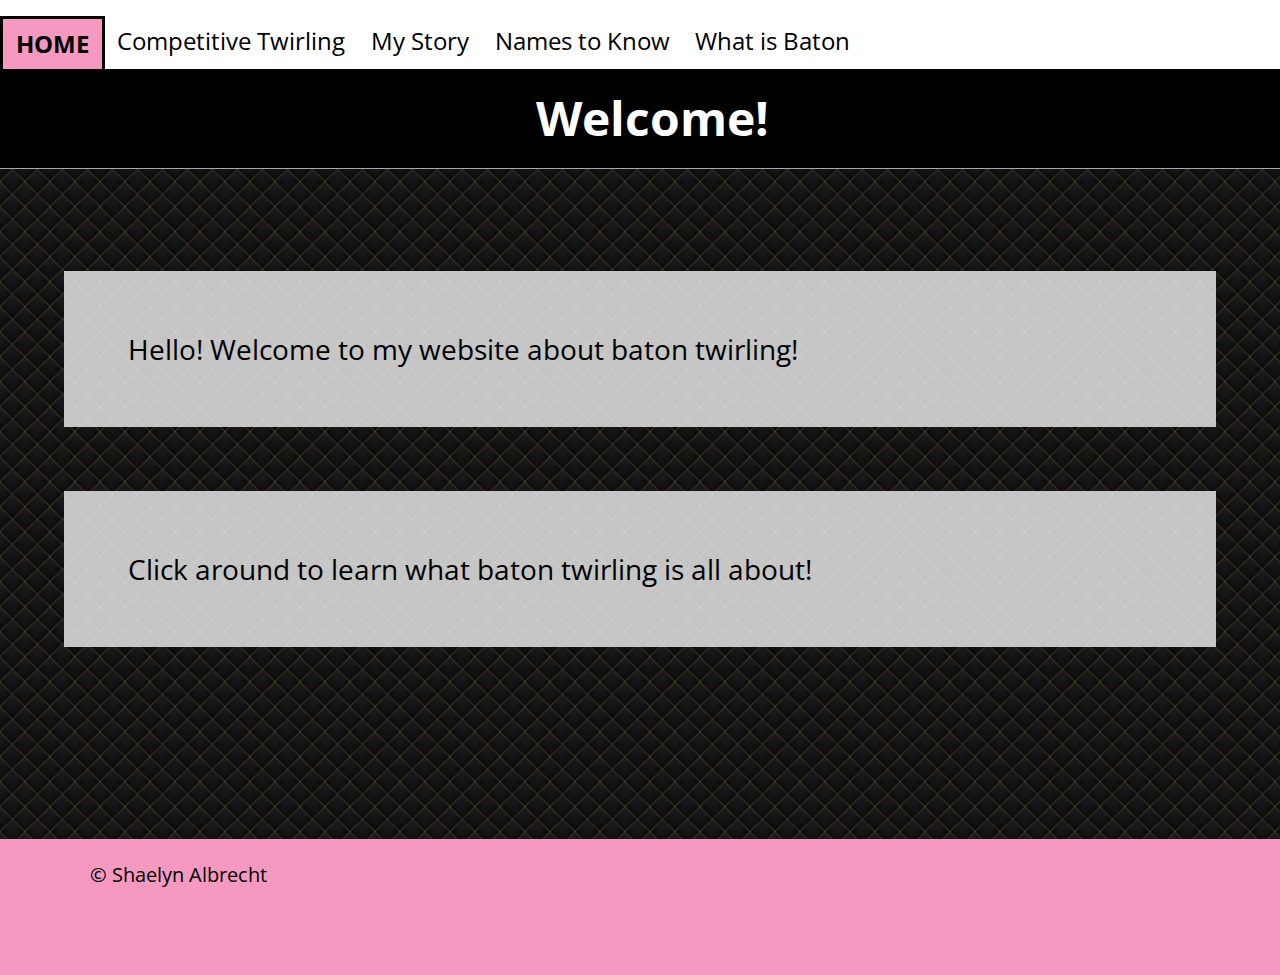
<file: index.html>
<!DOCTYPE html>
<html lang="en">
  <head>
    <meta charset="utf-8">
    <meta name="viewport" content="width=device-width, initial-scale=1.0">
    <title>Home Page</title>
    <link rel="stylesheet" href="css/html5reset.css">
    <link rel="stylesheet" href="css/style.css">
    <link href='https://fonts.googleapis.com/css?family=Open%20Sans' rel='stylesheet'>
    <link href='https://fonts.googleapis.com/css?family=Open%20Sans%20Condensed:300' rel='stylesheet'>
    <link rel="stylesheet" href="https://use.fontawesome.com/releases/v5.7.1/css/all.css" integrity="sha384-fnmOCqbTlWIlj8LyTjo7mOUStjsKC4pOpQbqyi7RrhN7udi9RwhKkMHpvLbHG9Sr" crossorigin="anonymous">
  </head>
  <body>
    <a href="#main" class="skip"> Skip to Content</a>
    <header>
      <nav>
          <a href="index.html" class="current">Home</a>
          <a href="competitive_twirling.html">Competitive Twirling</a>
          <a href="my_story.html">My Story</a>
          <a href="names_to_know.html">Names to Know</a>
          <a href="what_is_baton.html">What is Baton</a>
      </nav>
      <h1>Welcome!</h1>
    </header>
    <main id="main">
      <div class="homepage">
        <p> Hello! Welcome to my website about baton twirling!</p>
        <p> Click around to learn what baton twirling is all about! </p>
      </div>
    </main>
    <footer>
      <p>&copy; Shaelyn Albrecht <span class="fas fa-star"></span></p>
    </footer>
    <script type="text/javascript" src = "js/stickynav.js"></script>

  </body>
</html>
</file>
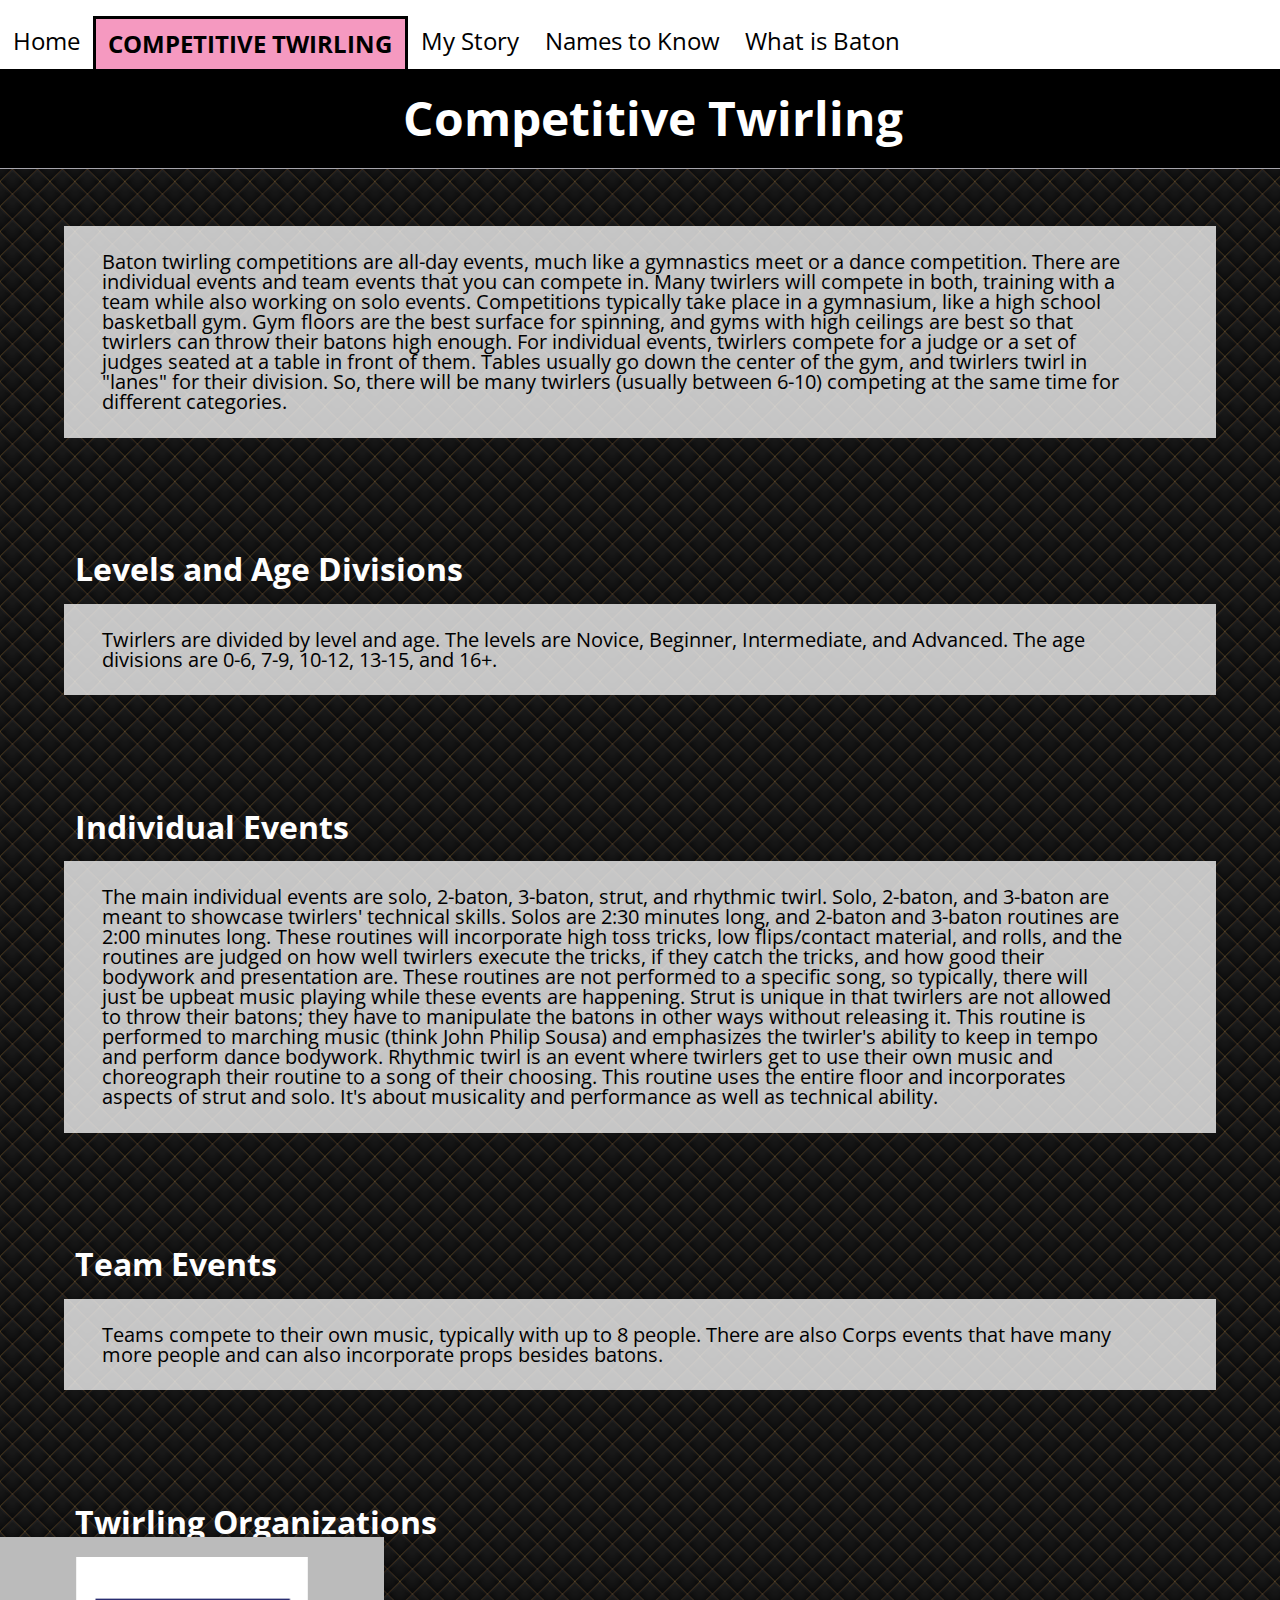
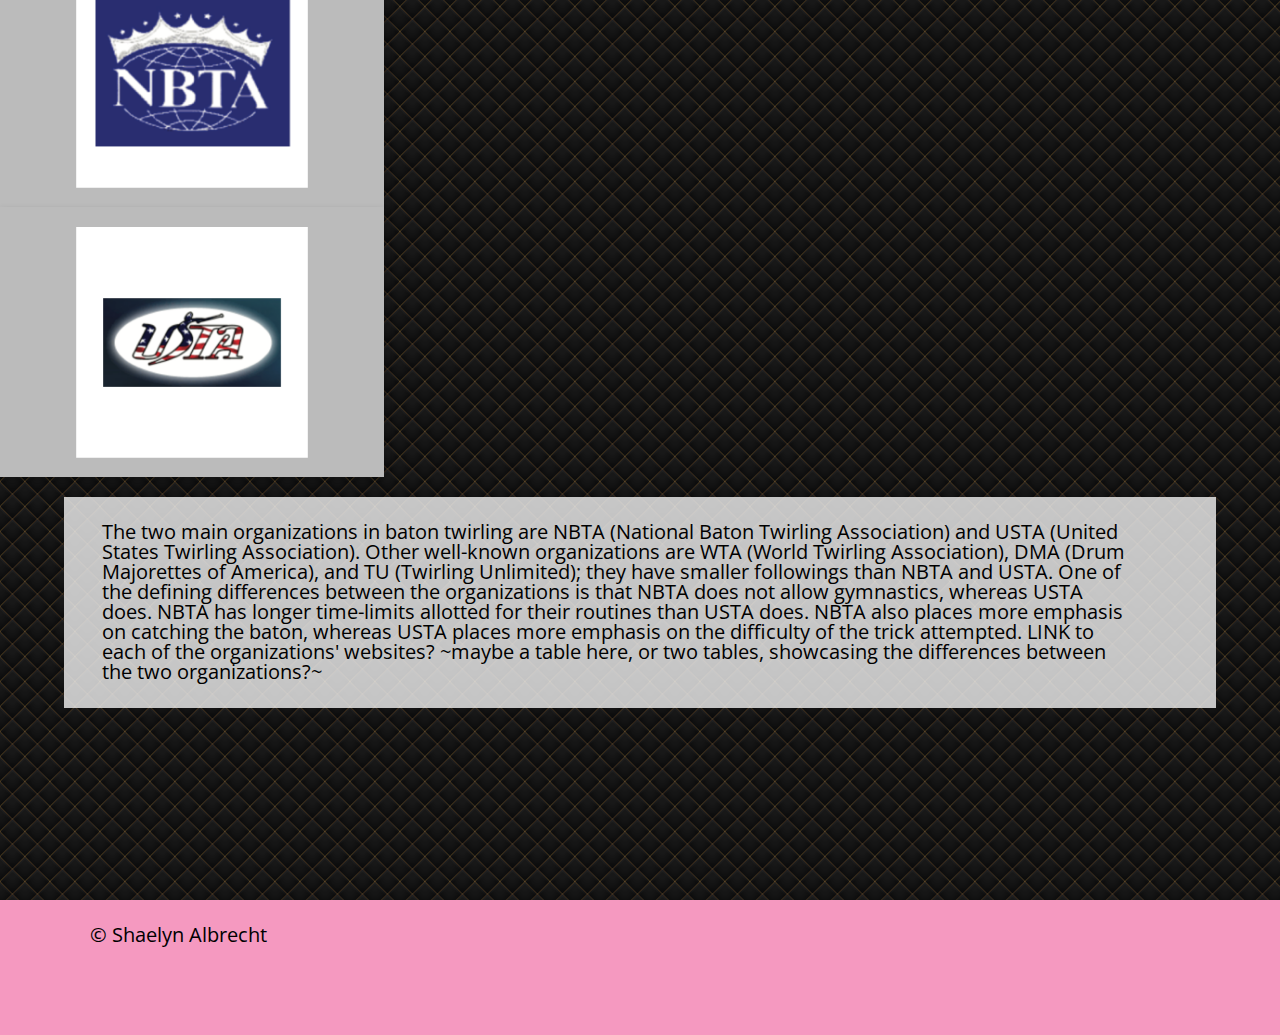
<file: competitive_twirling.html>
<!DOCTYPE html>
<html lang="en">
  <head>
    <meta charset="utf-8">
    <meta name="viewport" content="width=device-width, initial-scale=1.0">
    <title>Competitive Twirling</title>
    <link rel="stylesheet" href="css/html5reset.css">
    <link rel="stylesheet" href="css/style.css">
    <link href='https://fonts.googleapis.com/css?family=Open%20Sans' rel='stylesheet'>
    <link href='https://fonts.googleapis.com/css?family=Open%20Sans%20Condensed:300' rel='stylesheet'>
    <link rel="stylesheet" href="https://use.fontawesome.com/releases/v5.7.1/css/all.css" integrity="sha384-fnmOCqbTlWIlj8LyTjo7mOUStjsKC4pOpQbqyi7RrhN7udi9RwhKkMHpvLbHG9Sr" crossorigin="anonymous">



  </head>
  <body>
    <a href="#main" class="skip"> Skip to Content</a>
    <header>
      <nav class="navbar">
          <a href="index.html">Home</a>
          <a href="competitive_twirling.html" class="current">Competitive Twirling</a>
          <a href="my_story.html">My Story</a>
          <a href="names_to_know.html">Names to Know</a>
          <a href="what_is_baton.html">What is Baton</a>
      </nav>
      <h1>Competitive Twirling</h1>
    </header>
    <main id="main">

      <div class="com_twirl_div">

        <p> Baton twirling competitions are all-day events, much like a gymnastics meet or a dance competition. There are individual events and team events that you can compete in. Many twirlers will compete in both, training with a team while also working on solo events. Competitions typically take place in a gymnasium, like a high school basketball gym. Gym floors are the best surface for spinning, and gyms with high ceilings are best so that twirlers can throw their batons high enough. For individual events, twirlers compete for a judge or a set of judges seated at a table in front of them. Tables usually go down the center of the gym, and twirlers twirl in "lanes" for their division. So, there will be many twirlers (usually between 6-10) competing at the same time for different categories.</p>
        <h2><span>Levels and Age Divisions</span></h2>
        <p>Twirlers are divided by level and age. The levels are Novice, Beginner, Intermediate, and Advanced. The age divisions are 0-6, 7-9, 10-12, 13-15, and 16+.</p>

        <h2><span>Individual Events</span></h2>
        <p>The main individual events are solo, 2-baton, 3-baton, strut, and rhythmic twirl.

        Solo, 2-baton, and 3-baton are meant to showcase twirlers' technical skills. Solos are 2:30 minutes long, and 2-baton and 3-baton routines are 2:00 minutes long. These routines will incorporate high toss tricks, low flips/contact material, and rolls, and the routines are judged on how well twirlers execute the tricks, if they catch the tricks, and how good their bodywork and presentation are. These routines are not performed to a specific song, so typically, there will just be upbeat music playing while these events are happening.

        Strut is unique in that twirlers are not allowed to throw their batons; they have to manipulate the batons in other ways without releasing it. This routine is performed to marching music (think John Philip Sousa) and emphasizes the twirler's ability to keep in tempo and perform dance bodywork.

        Rhythmic twirl is an event where twirlers get to use their own music and choreograph their routine to a song of their choosing. This routine uses the entire floor and incorporates aspects of strut and solo. It's about musicality and performance as well as technical ability.</p>

        <h2><span>Team Events</span></h2>
        <p>Teams compete to their own music, typically with up to 8 people. There are also Corps events that have many more people and can also incorporate props besides batons.</p>

        <h2><span>Twirling Organizations</span></h2>

        <div class="flip-card">
          <div class="flip-card-inner">
            <div class="flip-card-front">
              <img src="images/_nbta.png" alt="National Baton Twirling Association Logo">
            </div>
            <div class="flip-card-back">
              <p>National Baton Twirling Association</p>
            </div>
          </div>
        </div>

        <div class="flip-card">
          <div class="flip-card-inner">
            <div class="flip-card-front">
              <img src="images/_usta.png" alt="United States Twirling Association Logo">
            </div>
            <div class="flip-card-back">
              <p>United States Twirling Association</p>
            </div>
          </div>
        </div>

        <p>The two main organizations in baton twirling are NBTA (National Baton Twirling Association) and USTA (United States Twirling Association). Other well-known organizations are WTA (World Twirling Association), DMA (Drum Majorettes of America), and TU (Twirling Unlimited); they have smaller followings than NBTA and USTA.

        One of the defining differences between the organizations is that NBTA does not allow gymnastics, whereas USTA does. NBTA has longer time-limits allotted for their routines than USTA does. NBTA also places more emphasis on catching the baton, whereas USTA places more emphasis on the difficulty of the trick attempted.

        LINK to each of the organizations' websites?
        ~maybe a table here, or two tables, showcasing the differences between the two organizations?~</p>
      </div>
  </main>
    <footer>
      <p>&copy; Shaelyn Albrecht <span class="fas fa-star"></span></p>
    </footer>
    <script type="text/javascript" src = "js/stickynav.js"></script>

  </body>
</html>
</file>
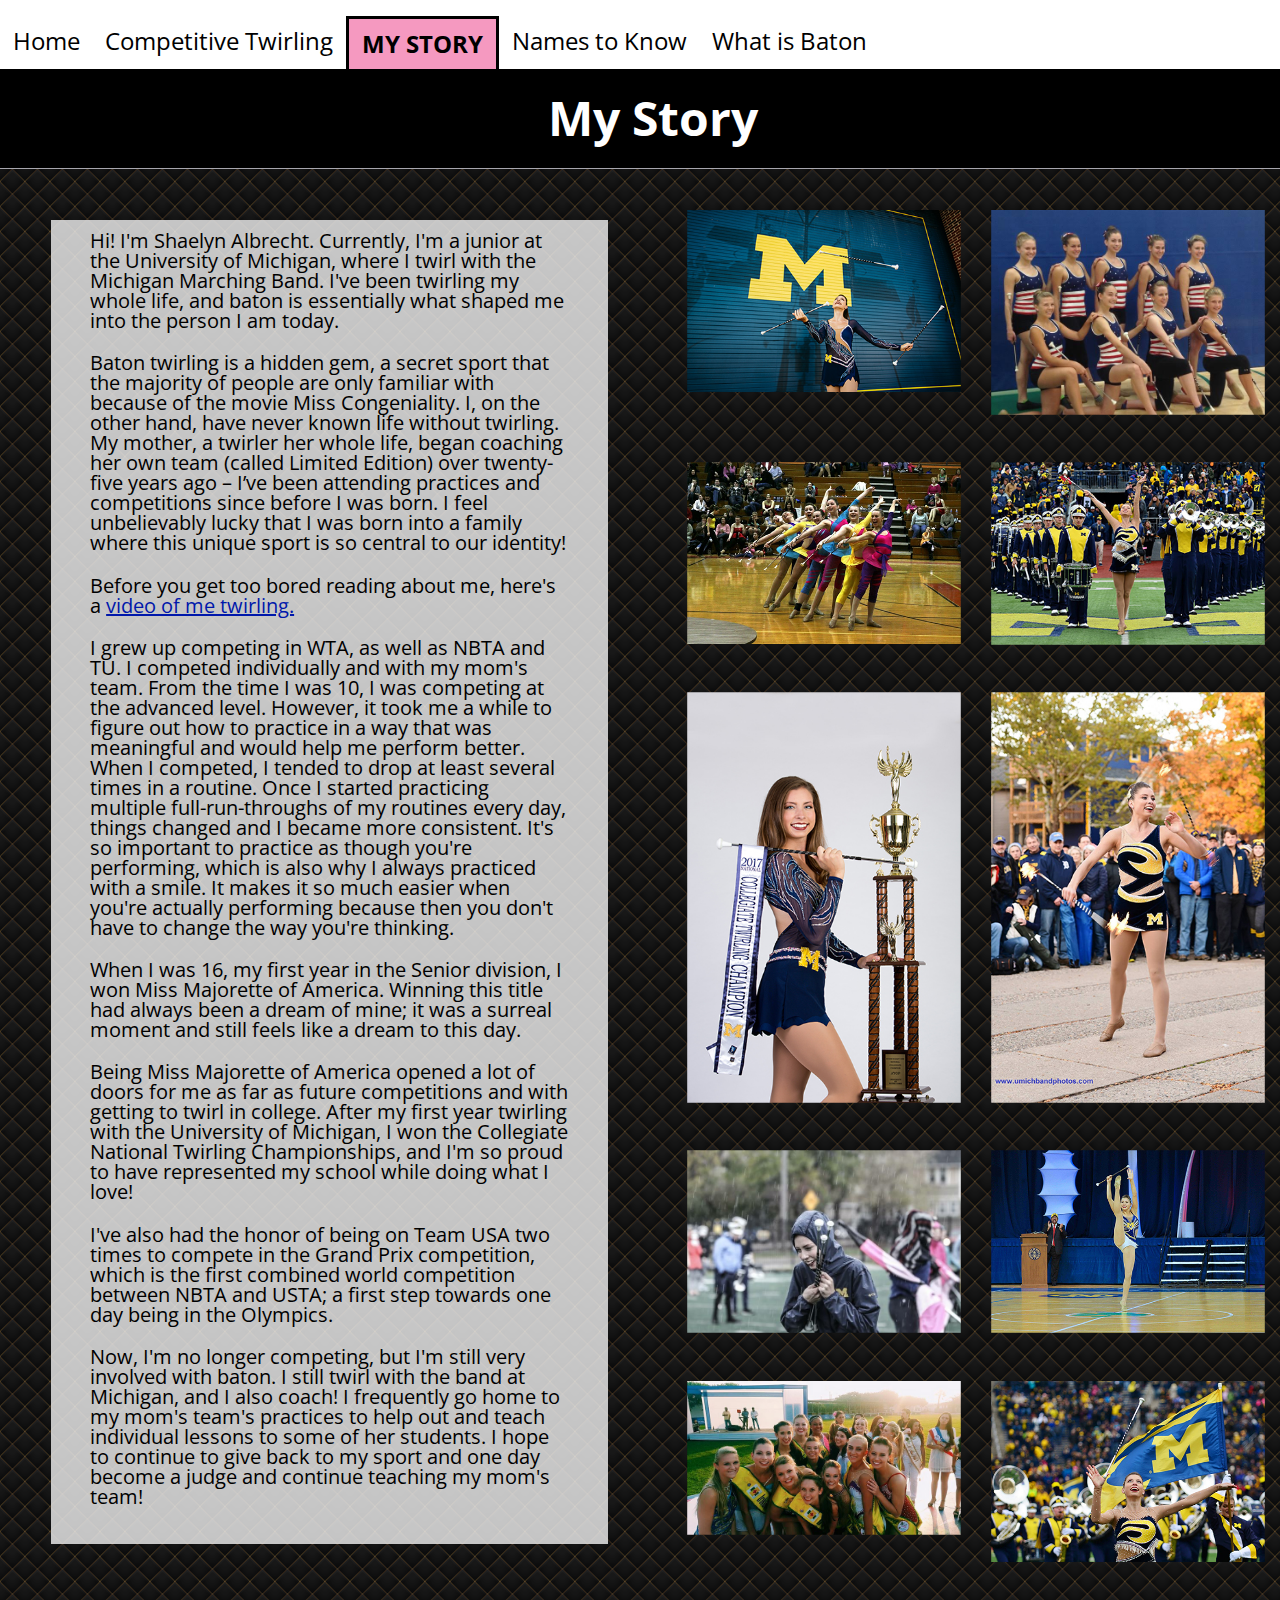
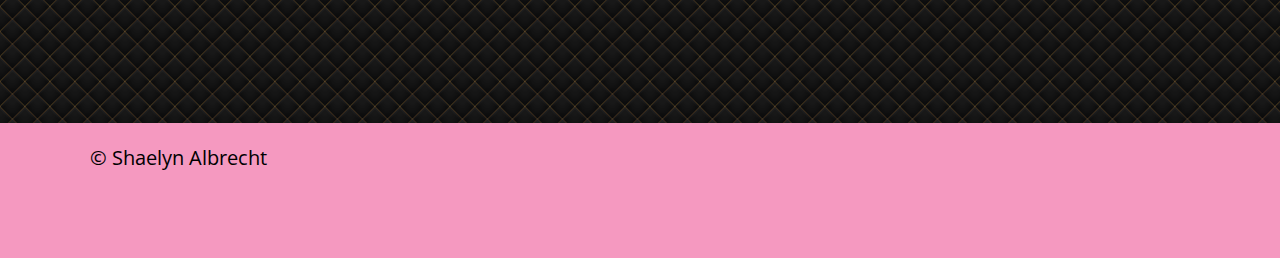
<file: my_story.html>
<!DOCTYPE html>
<html lang="en">
  <head>
    <meta charset="utf-8">
    <meta name="viewport" content="width=device-width, initial-scale=1.0">
    <title>My Story</title>
    <link rel="stylesheet" href="css/html5reset.css">
    <link rel="stylesheet" href="css/style.css">
    <link href='https://fonts.googleapis.com/css?family=Open%20Sans' rel='stylesheet'>
    <link href='https://fonts.googleapis.com/css?family=Open%20Sans%20Condensed:300' rel='stylesheet'>
    <link rel="stylesheet" href="https://use.fontawesome.com/releases/v5.7.1/css/all.css" integrity="sha384-fnmOCqbTlWIlj8LyTjo7mOUStjsKC4pOpQbqyi7RrhN7udi9RwhKkMHpvLbHG9Sr" crossorigin="anonymous">
  </head>
  <body>
    <a href="#main" class="skip"> Skip to Content</a>
    <header>
      <nav>
          <a href="index.html">Home</a>
          <a href="competitive_twirling.html">Competitive Twirling</a>
          <a href="my_story.html" class="current">My Story</a>
          <a href="names_to_know.html">Names to Know</a>
          <a href="what_is_baton.html">What is Baton</a>
      </nav>
      <h1>My Story</h1>
    </header>
    <main id="main">
      <div class="overall_my_story_container">
        <div class="my_story_p">
          <p>Hi! I'm Shaelyn Albrecht. Currently, I'm a junior at the University of Michigan, where I twirl with the Michigan Marching Band. I've been twirling my whole life, and baton is essentially what shaped me into the person I am today.</p>

          <p>Baton twirling is a hidden gem, a secret sport that the majority of people are only familiar with because of the movie Miss Congeniality. I, on the other hand, have never known life without twirling. My mother, a twirler her whole life, began coaching her own team (called Limited Edition) over twenty-five years ago – I’ve been attending practices and competitions since before I was born. I feel unbelievably lucky that I was born into a family where this unique sport is so central to our identity!</p>

          <p>Before you get too bored reading about me, here's a
          <a href="https://www.youtube.com/watch?v=hyrhb5kxW1k"> video of me twirling. </a> </p>

          <p>I grew up competing in WTA, as well as NBTA and TU. I competed individually and with my mom's team. From the time I was 10, I was competing at the advanced level. However, it took me a while to figure out how to practice in a way that was meaningful and would help me perform better. When I competed, I tended to drop at least several times in a routine. Once I started practicing multiple full-run-throughs of my routines every day, things changed and I became more consistent. It's so important to practice as though you're performing, which is also why I always practiced with a smile. It makes it so much easier when you're actually performing because then you don't have to change the way you're thinking.</p>

          <p>When I was 16, my first year in the Senior division, I won Miss Majorette of America. Winning this title had always been a dream of mine; it was a surreal moment and still feels like a dream to this day.</p>

          <p>Being Miss Majorette of America opened a lot of doors for me as far as future competitions and with getting to twirl in college. After my first year twirling with the University of Michigan, I won the Collegiate National Twirling Championships, and I'm so proud to have represented my school while doing what I love!</p>

          <p>I've also had the honor of being on Team USA two times to compete in the Grand Prix competition, which is the first combined world competition between NBTA and USTA; a first step towards one day being in the Olympics.</p>

          <p>Now, I'm no longer competing, but I'm still very involved with baton. I still twirl with the band at Michigan, and I also coach! I frequently go home to my mom's team's practices to help out and teach individual lessons to some of her students. I hope to continue to give back to my sport and one day become a judge and continue teaching my mom's team!</p>
        </div>
        <div class="my_story_container">
          <img src="images/IMG_6385.JPG" alt="picture of me twirling"/>
          <img src="images/IMG_8862.PNG" alt=""/>
          <img src="images/IMG_8827.JPG" alt=""/>
          <img src="images/IMG_1864.JPG" alt=""/>
          <img src="images/IMG_8009.JPG" alt="" class="tallpic"/>
          <img src="images/IMG_1862.JPG" alt="" class="tallpic"/>
          <img src="images/IMG_6983.JPG" alt=""/>
          <img src="images/IMG_6101.JPG" alt=""/>
          <img src="images/IMG_1867.JPG" alt="" id="perupic"/>
          <img src="images/IMG_1863.JPG" alt="" id="lastpic"/>
        </div>
      </div>

  </main>
    <footer>
      <p>&copy; Shaelyn Albrecht <span class="fas fa-star"></span></p>
    </footer>
    <script type="text/javascript" src = "js/stickynav.js"></script>

  </body>
</html>
</file>
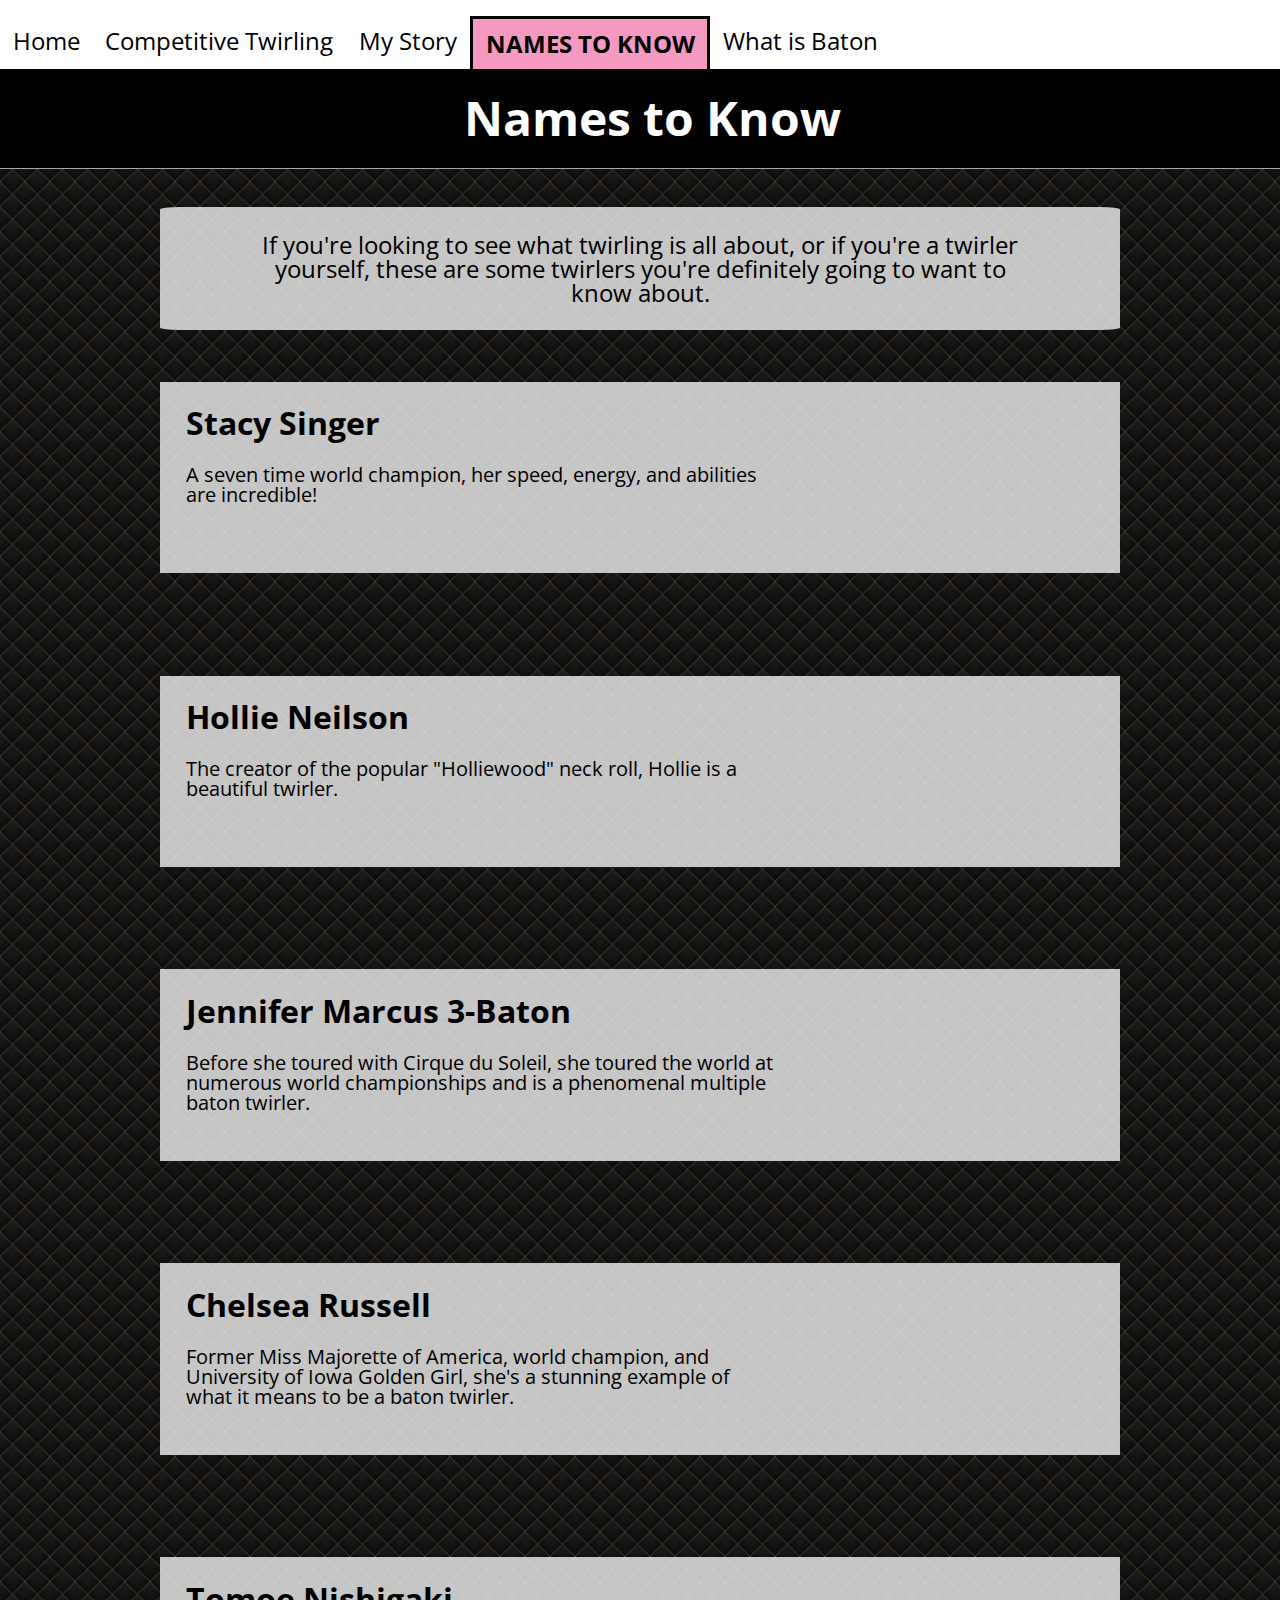
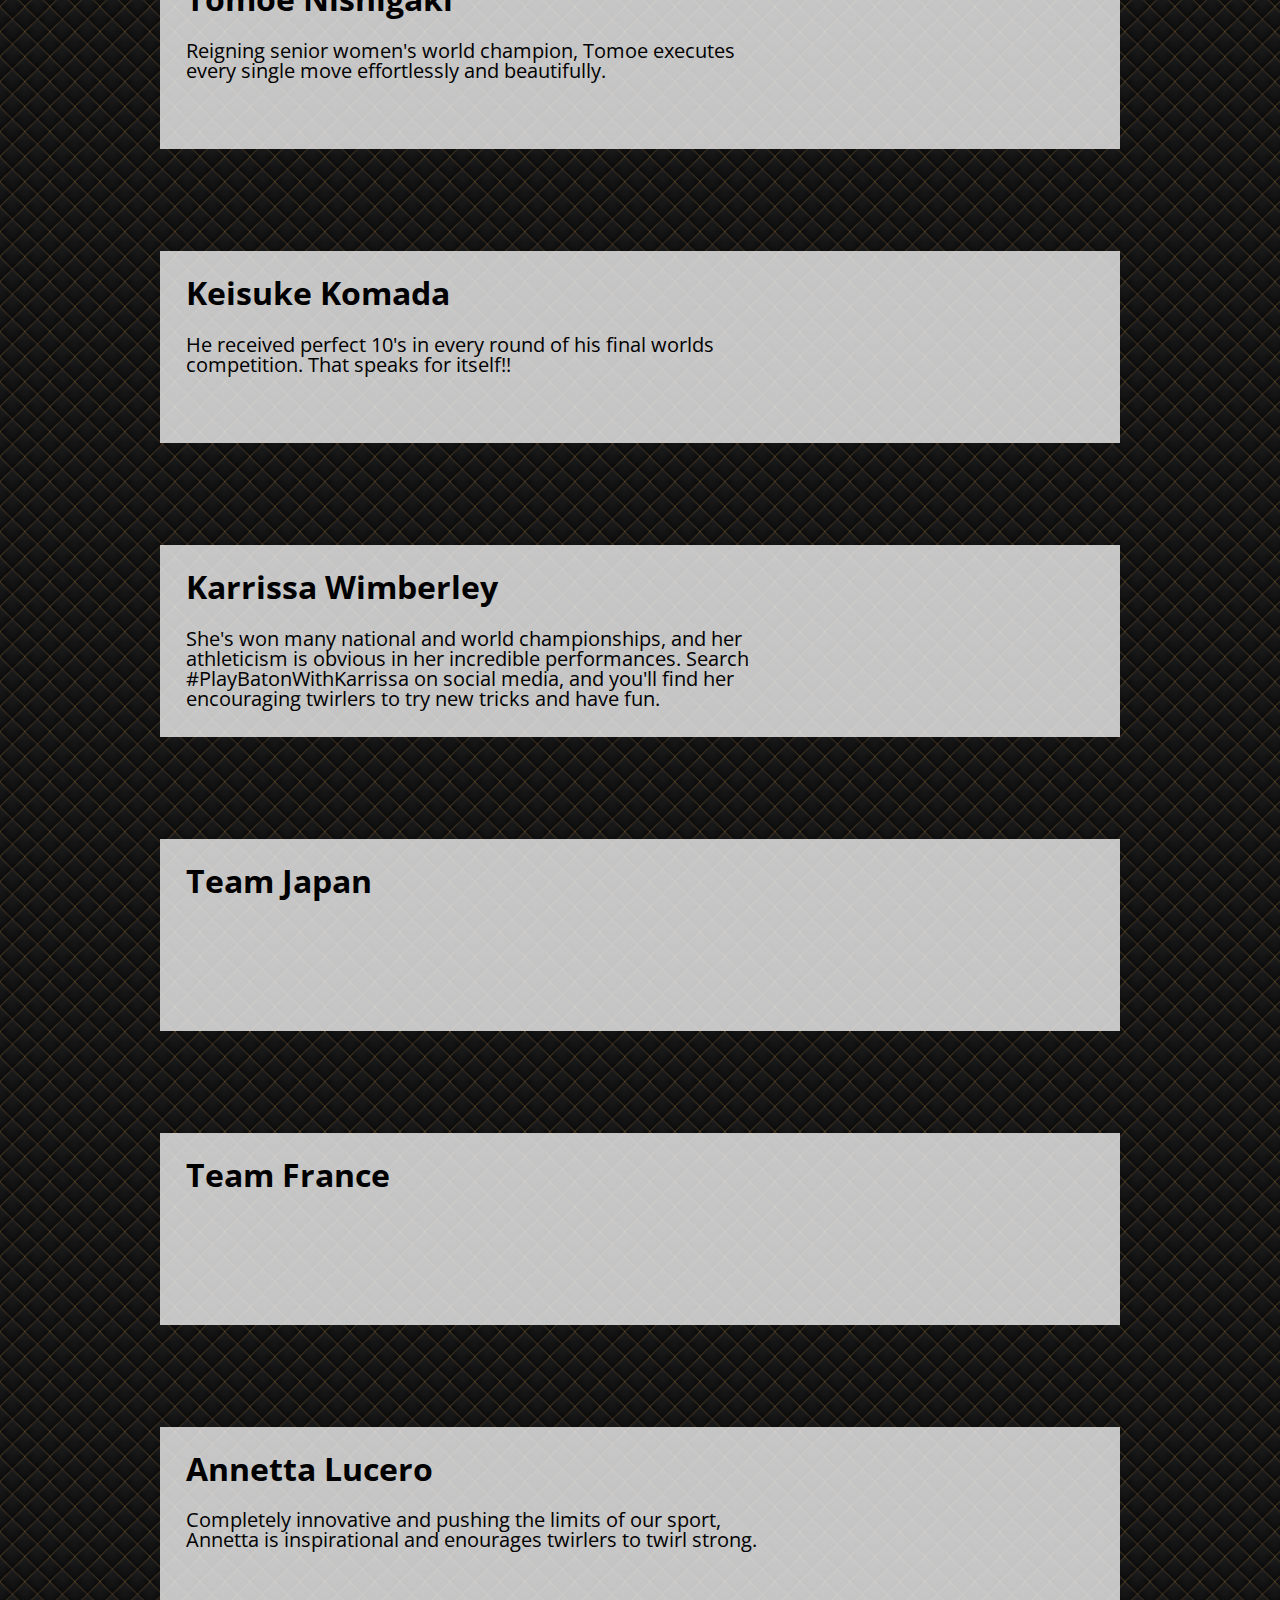
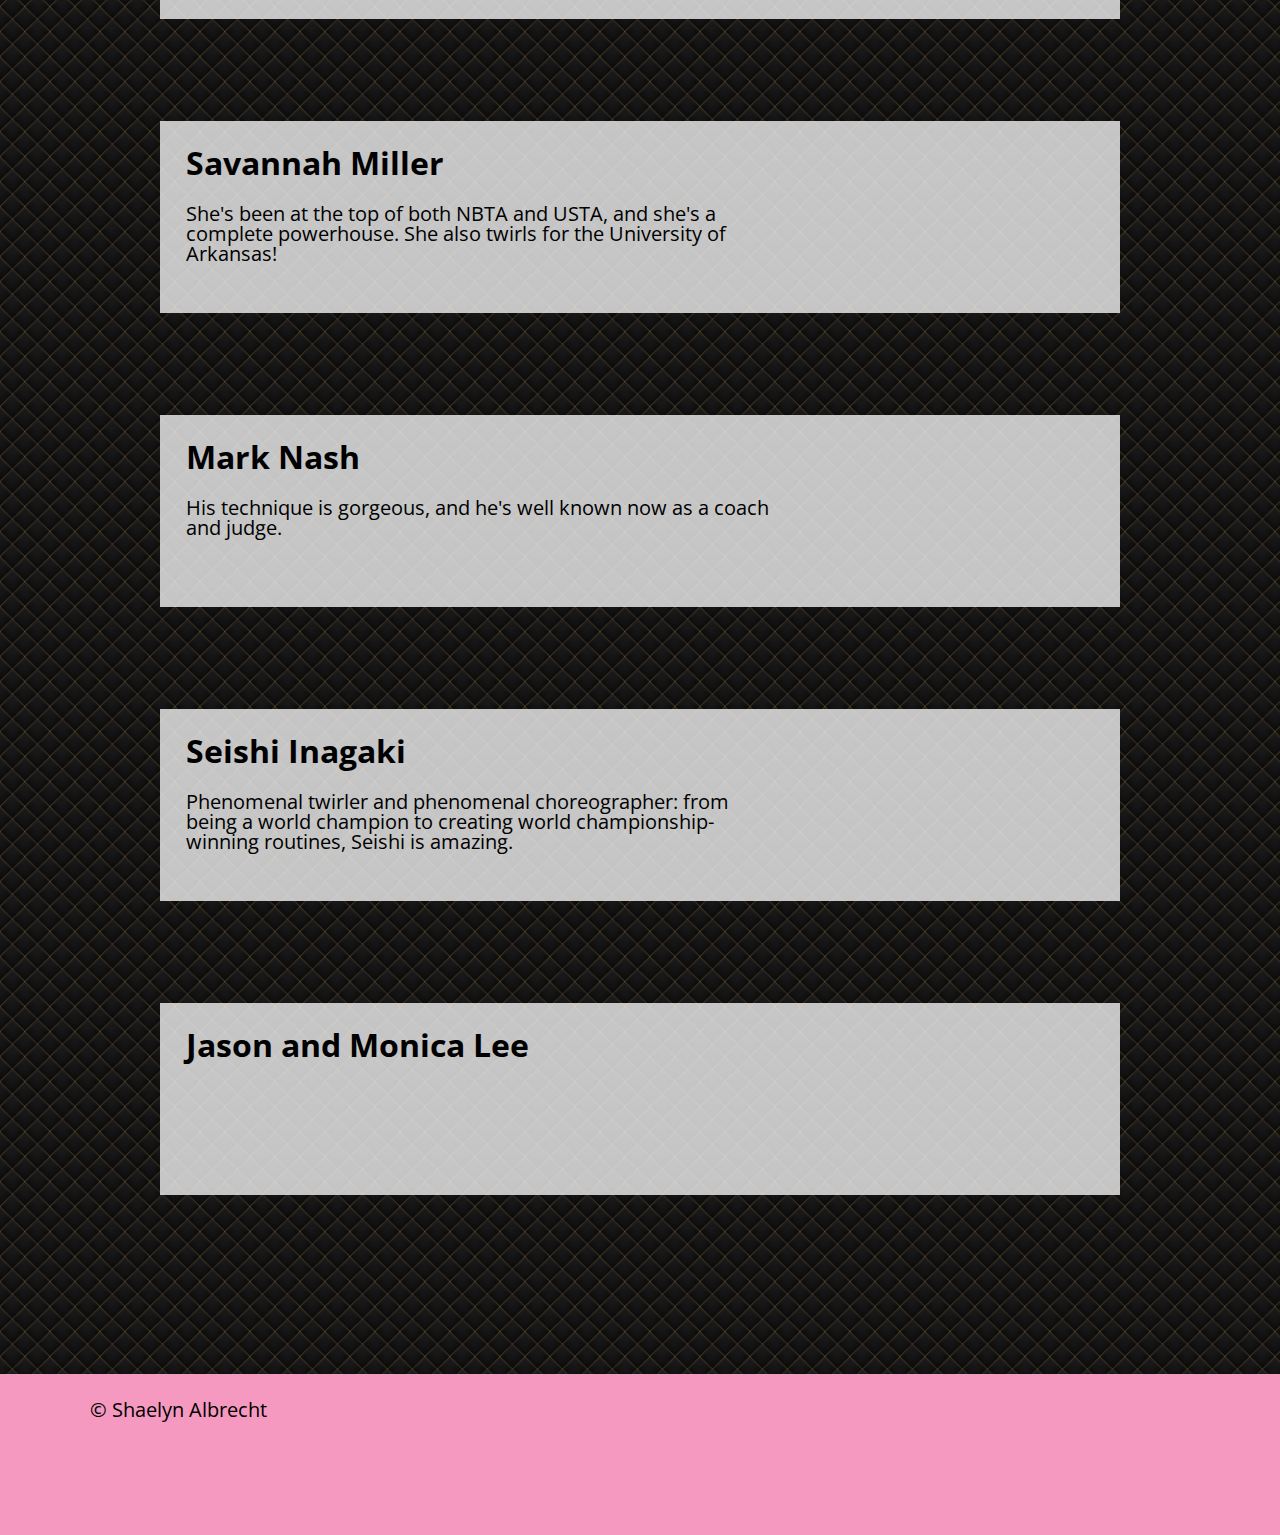
<file: names_to_know.html>
<!DOCTYPE html>
<html lang="en">
  <head>
    <meta charset="utf-8">
    <meta name="viewport" content="width=device-width, initial-scale=1.0">
    <title>Names to Know</title>
    <link rel="stylesheet" href="css/html5reset.css">
    <link rel="stylesheet" href="css/style.css">
    <link href='https://fonts.googleapis.com/css?family=Open%20Sans' rel='stylesheet'>
    <link href='https://fonts.googleapis.com/css?family=Open%20Sans%20Condensed:300' rel='stylesheet'>
    <link rel="stylesheet" href="https://use.fontawesome.com/releases/v5.7.1/css/all.css" integrity="sha384-fnmOCqbTlWIlj8LyTjo7mOUStjsKC4pOpQbqyi7RrhN7udi9RwhKkMHpvLbHG9Sr" crossorigin="anonymous">
  </head>
  <body>
    <a href="#main" class="skip"> Skip to Content</a>
    <header>
      <nav>
          <a href="index.html">Home</a>
          <a href="competitive_twirling.html">Competitive Twirling</a>
          <a href="my_story.html">My Story</a>
          <a href="names_to_know.html" class="current">Names to Know</a>
          <a href="what_is_baton.html">What is Baton</a>
      </nav>
      <h1>Names to Know</h1>
    </header>
    <main id="main">
      <div class="names_container centered">

        <p>If you're looking to see what twirling is all about, or if you're a twirler yourself, these are some twirlers you're definitely going to want to know about.</p>

        <div class="twirler_div">
          <div>
            <h2>Stacy Singer</h2>
            <p>A seven time world champion, her speed, energy, and abilities are incredible!</p>
          </div>
          <iframe src="https://www.youtube.com/embed/Hi0cQ5ELdt4" title="Stacy Singer Twirling Video"  allow="accelerometer; autoplay; encrypted-media; gyroscope; picture-in-picture" allowfullscreen></iframe>
        </div>

        <div class="twirler_div">
          <div>
            <h2>Hollie Neilson</h2>
            <p>The creator of the popular "Holliewood" neck roll, Hollie is a beautiful twirler.</p>
          </div>
          <iframe src="https://www.youtube.com/embed/uBHvI2qox6E" title="Hollie Neilson Twirling Video"  allow="accelerometer; autoplay; encrypted-media; gyroscope; picture-in-picture" allowfullscreen></iframe>
        </div>

        <div class="twirler_div">
          <div>
            <h2>Jennifer Marcus 3-Baton</h2>
            <p>Before she toured with Cirque du Soleil, she toured the world at numerous world championships and is a phenomenal multiple baton twirler.</p>
          </div>
          <iframe src="https://www.youtube.com/embed/t3cf0BX-7-g" title="Jennifer Marcus Twirling Video"  allow="accelerometer; autoplay; encrypted-media; gyroscope; picture-in-picture" allowfullscreen></iframe>
        </div>

        <div class="twirler_div">
          <div>
            <h2>Chelsea Russell</h2>
            <p>Former Miss Majorette of America, world champion, and University of Iowa Golden Girl, she's a stunning example of what it means to be a baton twirler.</p>
          </div>
          <iframe src="https://www.youtube.com/embed/4nFUIOr0D_g" title="Chelsea Russell Twirling Video"  allow="accelerometer; autoplay; encrypted-media; gyroscope; picture-in-picture" allowfullscreen></iframe>
        </div>

        <div class="twirler_div">
          <div>
            <h2>Tomoe Nishigaki</h2>
            <p>Reigning senior women's world champion, Tomoe executes every single move effortlessly and beautifully.</p>
          </div>
          <iframe src="https://www.youtube.com/embed/o6EVWkZ0Bdc" title="Tomoe Nishigaki Twirling Video"  allow="accelerometer; autoplay; encrypted-media; gyroscope; picture-in-picture" allowfullscreen></iframe>
        </div>

        <div class="twirler_div">
          <div>
            <h2>Keisuke Komada</h2>
            <p>He received perfect 10's in every round of his final worlds competition. That speaks for itself!!</p>
          </div>
          <iframe src="https://www.youtube.com/embed/eg3pg-34E4A" title="Keisuke Komada Twirling Video"  allow="accelerometer; autoplay; encrypted-media; gyroscope; picture-in-picture" allowfullscreen></iframe>
        </div>

        <div class="twirler_div">
          <div>
            <h2>Karrissa Wimberley</h2>
            <p>She's won many national and world championships, and her athleticism is obvious in her incredible performances. Search #PlayBatonWithKarrissa on social media, and you'll find her encouraging twirlers to try new tricks and have fun.</p>
          </div>
          <iframe src="https://www.youtube.com/embed/oQ_gE5_0xyc" title="Karrissa Wimberley Twirling Video"  allow="accelerometer; autoplay; encrypted-media; gyroscope; picture-in-picture" allowfullscreen></iframe>
        </div>

        <div class="twirler_div">
          <div>
            <h2>Team Japan</h2>
          </div>
          <iframe src="https://www.youtube.com/embed/-U01l9UVyiQ" title="Team Japan Twirling Video"  allow="accelerometer; autoplay; encrypted-media; gyroscope; picture-in-picture" allowfullscreen></iframe>
        </div>

        <div class="twirler_div">
          <div>
            <h2>Team France</h2>
          </div>
          <iframe src="https://www.youtube.com/embed/yezpdvSHHgc" title="Team France Twirling Video"  allow="accelerometer; autoplay; encrypted-media; gyroscope; picture-in-picture" allowfullscreen></iframe>
        </div>

        <div class="twirler_div">
          <div>
            <h2>Annetta Lucero</h2>
            <p>Completely innovative and pushing the limits of our sport, Annetta is inspirational and enourages twirlers to twirl strong.</p>
          </div>
          <iframe src="https://www.youtube.com/embed/Jv_B1JOtblA" title="Annetta Lucero Twirling Video"  allow="accelerometer; autoplay; encrypted-media; gyroscope; picture-in-picture" allowfullscreen></iframe>
        </div>

        <div class="twirler_div">
          <div>
            <h2>Savannah Miller</h2>
            <p>She's been at the top of both NBTA and USTA, and she's a complete powerhouse. She also twirls for the University of Arkansas!</p>
          </div>
          <iframe src="https://www.youtube.com/embed/g-_WfkqKSw4" title="Savannah Miller Twirling Video"  allow="accelerometer; autoplay; encrypted-media; gyroscope; picture-in-picture" allowfullscreen></iframe>
        </div>

        <div class="twirler_div">
          <div>
            <h2>Mark Nash</h2>
            <p>His technique is gorgeous, and he's well known now as a coach and judge.</p>
          </div>
          <iframe src="https://www.youtube.com/embed/bCb_wETuwn0" title="Mark Nash Twirling Video"  allow="accelerometer; autoplay; encrypted-media; gyroscope; picture-in-picture" allowfullscreen></iframe>
        </div>

        <div class="twirler_div">
          <div>
            <h2>Seishi Inagaki</h2>
            <p>Phenomenal twirler and phenomenal choreographer: from being a world champion to creating world championship-winning routines, Seishi is amazing.</p>
          </div>
          <iframe src="https://www.youtube.com/embed/FyzMifto4W4" title="Seishi Inagaki Twirling Video"  allow="accelerometer; autoplay; encrypted-media; gyroscope; picture-in-picture" allowfullscreen></iframe>
        </div>

        <div class="twirler_div">
          <div>
            <h2>Jason and Monica Lee</h2>
          </div>
          <iframe src="https://www.youtube.com/embed/k5UjCsfW0Aw" title="Jason and Monica Lee Twirling Video"  allow="accelerometer; autoplay; encrypted-media; gyroscope; picture-in-picture" allowfullscreen></iframe>
        </div>
    </div>
  </main>
    <footer>
      <p>&copy; Shaelyn Albrecht <span class="fas fa-star"></span><p>
    </footer>
    <script type="text/javascript" src = "js/stickynav.js"></script>

  </body>
</html>
</file>
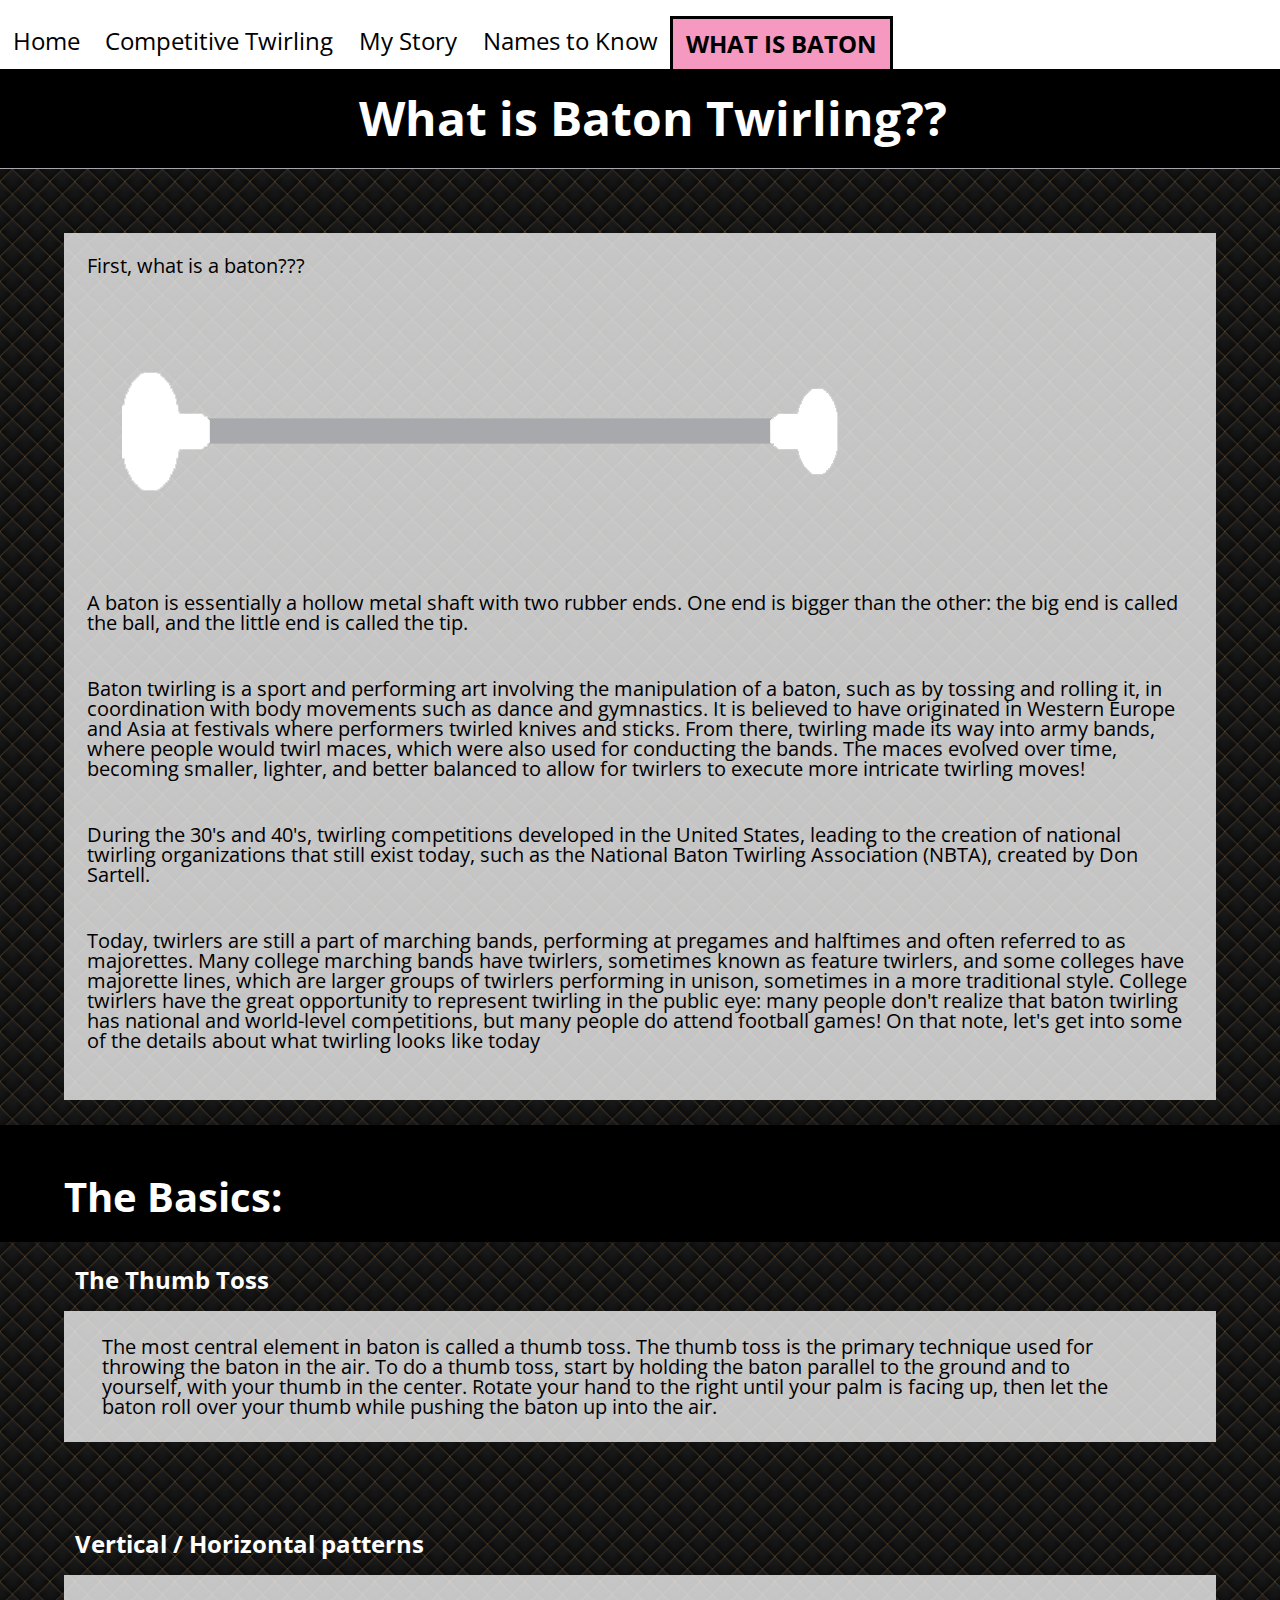
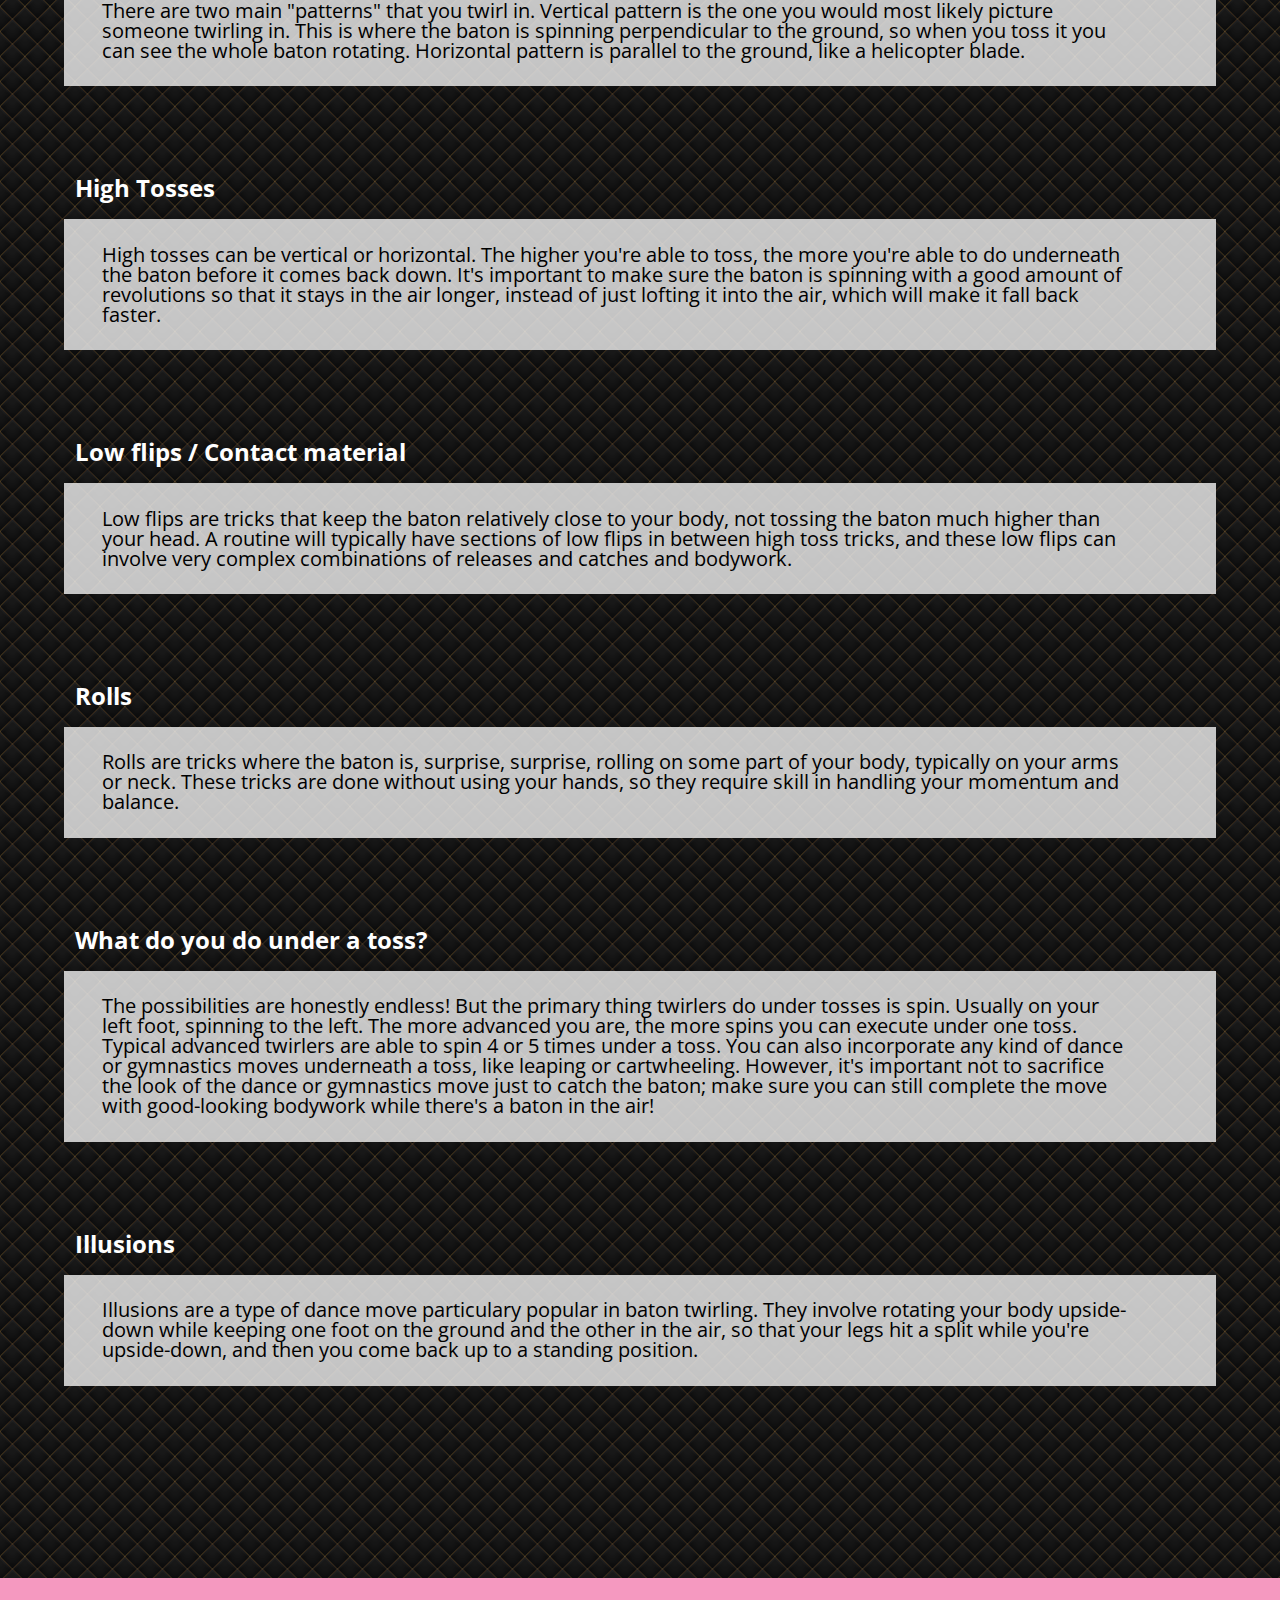
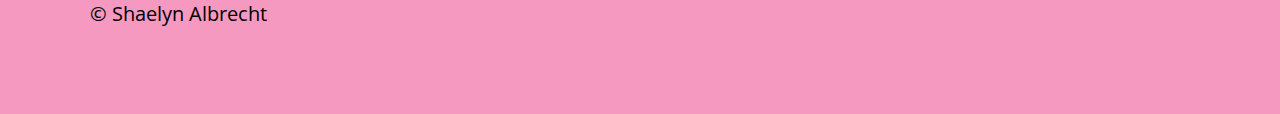
<file: what_is_baton.html>
<!DOCTYPE html>
<html lang="en">
  <head>
    <meta charset="utf-8">
    <meta name="viewport" content="width=device-width, initial-scale=1.0">
    <title>What is Baton Twirling?</title>
    <link rel="stylesheet" href="css/html5reset.css">
    <link rel="stylesheet" href="css/style.css">
    <link href='https://fonts.googleapis.com/css?family=Open%20Sans' rel='stylesheet'>
    <link href='https://fonts.googleapis.com/css?family=Open%20Sans%20Condensed:300' rel='stylesheet'>
    <link rel="stylesheet" href="https://use.fontawesome.com/releases/v5.7.1/css/all.css" integrity="sha384-fnmOCqbTlWIlj8LyTjo7mOUStjsKC4pOpQbqyi7RrhN7udi9RwhKkMHpvLbHG9Sr" crossorigin="anonymous">
  </head>
  <body>
    <a href="#main" class="skip"> Skip to Content</a>
    <header>
      <nav>
          <a href="index.html">Home</a>
          <a href="competitive_twirling.html">Competitive Twirling</a>
          <a href="my_story.html">My Story</a>
          <a href="names_to_know.html">Names to Know</a>
          <a href="what_is_baton.html" class="current">What is Baton</a>
      </nav>
      <h1>What is Baton Twirling??</h1>
    </header>
    <main id="main">
    <div class="what_is_baton_divs_container">
      <div class="intro_to_baton">

        <p>First, what is a baton???</p>

        <img src="images/baton_logo_horizontal.png" alt="picture of a baton"/>

          <p>A baton is essentially a hollow metal shaft with two rubber ends. One end is bigger than the other: the big end is called the ball, and the little end is called the tip.</p>

          <p>Baton twirling is a sport and performing art involving the manipulation of a baton, such as by tossing and rolling it, in coordination with body movements such as dance and gymnastics. It is believed to have originated in Western Europe and Asia at festivals where performers twirled knives and sticks. From there, twirling made its way into army bands, where people would twirl maces, which were also used for conducting the bands. The maces evolved over time, becoming smaller, lighter, and better balanced to allow for twirlers to execute more intricate twirling moves!</p>

          <p>During the 30's and 40's, twirling competitions developed in the United States, leading to the creation of national twirling organizations that still exist today, such as the National Baton Twirling Association (NBTA), created by Don Sartell.</p>

          <p>Today, twirlers are still a part of marching bands, performing at pregames and halftimes and often referred to as majorettes. Many college marching bands have twirlers, sometimes known as feature twirlers, and some colleges have majorette lines, which are larger groups of twirlers performing in unison, sometimes in a more traditional style. College twirlers have the great opportunity to represent twirling in the public eye: many people don't realize that baton twirling has national and world-level competitions, but many people do attend football games! On that note, let's get into some of the details about what twirling looks like today</p>
        </div>
        <div class="wuts_baton">
          <h2>The Basics:</h2>

          <h3><span>The Thumb Toss</span></h3>
          <p>The most central element in baton is called a thumb toss. The thumb toss is the primary technique used for throwing the baton in the air. To do a thumb toss, start by holding the baton parallel to the ground and to yourself, with your thumb in the center. Rotate your hand to the right until your palm is facing up, then let the baton roll over your thumb while pushing the baton up into the air.</p>

          <h3><span>Vertical / Horizontal patterns</span></h3>
          <p>There are two main "patterns" that you twirl in. Vertical pattern is the one you would most likely picture someone twirling in. This is where the baton is spinning perpendicular to the ground, so when you toss it you can see the whole baton rotating. Horizontal pattern is parallel to the ground, like a helicopter blade.</p>

          <h3><span>High Tosses</span></h3>
          <p>High tosses can be vertical or horizontal. The higher you're able to toss, the more you're able to do underneath the baton before it comes back down. It's important to make sure the baton is spinning with a good amount of revolutions so that it stays in the air longer, instead of just lofting it into the air, which will make it fall back faster.</p>

          <h3><span>Low flips / Contact material</span></h3>
          <p>Low flips are tricks that keep the baton relatively close to your body, not tossing the baton much higher than your head. A routine will typically have sections of low flips in between high toss tricks, and these low flips can involve very complex combinations of releases and catches and bodywork.</p>

          <h3><span>Rolls</span></h3>
          <p>Rolls are tricks where the baton is, surprise, surprise, rolling on some part of your body, typically on your arms or neck. These tricks are done without using your hands, so they require skill in handling your momentum and balance.</p>

          <h3><span>What do you do under a toss?</span></h3>
          <p>The possibilities are honestly endless! But the primary thing twirlers do under tosses is spin. Usually on your left foot, spinning to the left. The more advanced you are, the more spins you can execute under one toss. Typical advanced twirlers are able to spin 4 or 5 times under a toss. You can also incorporate any kind of dance or gymnastics moves underneath a toss, like leaping or cartwheeling. However, it's important not to sacrifice the look of the dance or gymnastics move just to catch the baton; make sure you can still complete the move with good-looking bodywork while there's a baton in the air!</p>

          <h3><span>Illusions</span></h3>
          <p>Illusions are a type of dance move particulary popular in baton twirling. They involve rotating your body upside-down while keeping one foot on the ground and the other in the air, so that your legs hit a split while you're upside-down, and then you come back up to a standing position.</p>
        </div>
      </div>
  </main>
    <footer>
      <p>&copy; Shaelyn Albrecht <span class="fas fa-star"></span></p>
    </footer>
    <script type="text/javascript" src = "js/stickynav.js"></script>

  </body>
</html>
</file>
<file: css/style.css>
*,
*:before,
*:after {
  -webkit-box-sizing: border-box;
     -moz-box-sizing: border-box;
          box-sizing: border-box;
}

html {
  height: 100vh;
}

a {
  color: #0018AB;
}

nav {
  display: flex;
  flex-direction: column;
}

nav a {
  font-family: 'Open Sans Condensed';
  color: #000000;
  font-size: 200%;
  text-decoration: none;
  padding-left: 1%;
  padding-right: 1%;
  padding-bottom: 2%;
  margin-bottom: 2%;
  text-align: center;
}

nav a:hover{
  color: #f599c0;
}


.current {
  background-color: #f599c0;
  font-family: 'Open Sans';
  font-weight: bold;
  border-style: solid;
  border-color: #000000;
  padding: 0px 2px 0px 2px;
  color: #000000;
  text-transform: uppercase;
}

body{
  background: #ffffff;
  color: #3c006f;
  padding-top: 0%;
}

a.skip{
  position: relative;
  left: -2000px;
}

a:focus{
  border: 5px solid black;
}

a.skip:focus{
  left: 10px;
  border: 2px solid black;
  background-color: #fff;
}

h1 {
  font-family: 'Open Sans Condensed';
  color: #ffffff;
  font-size: 300%;
  background-color: #000000;
  padding: 2% 0% 2% 2%;
  margin-top: 2%;
  text-align: center;
  border-style: solid;
  border-bottom-color: #A7A6AD;
  border-bottom-width: thin;
}

h2, h3 {
  font-family: 'Open Sans Condensed';
  color: #000000;
  padding-top: 4%;
  padding-left: 4%;
  padding-right: 4%;
  font-size: 200%;
}

h3 {
  color: #000;
  padding-top: 2%;
  font-size: 150%;
}

p {
  color: #000;
  font-family: 'Open Sans';
  padding-top: 2%;
  padding-left: 7%;
  padding-right: 7%;
  font-size: 125%;
}

.homepage > p {
  background-color: rgba(242, 242, 242, 0.8);
  margin: 5%;
  padding: 5%;
  font-size: 175%;
}

.centered {
  text-align: center;
}

main {
  padding-top: 3%;
  padding-bottom: 10%;
  min-height: 80%;
  background-color: #000;
  background-image: url("../images/fancy-cushion.png");
}



img {
  max-width: 100%;
  max-height: 100%;
  border-radius: 2%;
  padding: 5%;

}

footer {
  background: #f599c0;
  height: auto;
  width: 100vw;
  bottom: 0;
  /*padding-top: 2vh;*/
	padding-bottom: 10vh;
  /*position: absolute;*/
}

/* Names to Know page flex styling */

.names_container, .my_story_p, .overall_my_story_container, .what_is_baton_divs_container {
  display: flex;
  flex-direction: column;
  justify-content: center;
  align-items: center;
}

.names_container  div.twirler_div, .my_story_p, .intro_to_baton, .wuts_baton p, .com_twirl_div p {
  background-color: rgba(242, 242, 242, 0.8);
  /*color F39AC0*/
  border-style: solid;
  border-color: #F39AC0;
  margin: 4%;
  width: 75%;
  padding-bottom: 2%;
  /*border-radius: 2%;*/
}

.intro_to_baton, .wuts_baton p, .com_twirl_div p {
  width: 90%;
  margin: 2%;
}

.intro_to_baton p {
  padding: 2%;
}

.twirler_div p {
  padding: 4%;
}

.names_container p, .names_container h2, .my_story_p p {
  padding-bottom: 2%;
  width: 75vw;
  color: #000000;
}

.names_container > p {
  font-size: 250%;
  font-size: 200%;
  background-color: rgba(242, 242, 242, 0.8);
  border-radius: 2%;
  /*text-align: center;*/
}

.wuts_baton > h2 {
  font-size: 250%;
  padding-bottom: 2%;
}

.baton_horiz {
  width: 100vh;
}

.wuts_baton h3, {
  margin-left: 2%;
}

h3 span, h2 span{
  margin-left: 1%;
  padding: 1%;
  padding-bottom: 0%;
  margin-bottom: -1%;
  color: #fff;
  /*background-color: #EDDCE3;
  border-color: #EDDCE3;*/
  /*border-top-left-radius: 2%;
  border-top-right-radius: 2%;*/
}

.wuts_baton h2 {
  color: #fff;
  padding-left: 5%;
  background-color: #000;
}

.wuts_baton p, .com_twirl_div p {
  margin-top: 1.5%;
  margin-left: 5%;
  margin-bottom: 5%;
  padding-left: 3%;
  /*border-top-left-radius: 0%;*/
}

iframe {
  /*height: 50%;*/
  width: 50%;
  border: 0;
}

.overall_my_story_container {
  margin-top: -3%;
}

/*flipcard*/
.flip-card {
  background-color: transparent;
  width: 30vw;
  height: 30vh;
  perspective: 1000px;
  display: grid;
  grid-template-columns: 2;
}

.flip-card-inner {
  position: relative;
  width: 100%;
  height: 100%;
  text-align: center;
  transition: transform 0.6s;
  transform-style: preserve-3d;
  box-shadow: 0 4px 8px 0 rgba(0,0,0,0.2);
}

.flip-card:hover .flip-card-inner {
  transform: rotateY(180deg);
}

.flip-card-front, .flip-card-back {
  position: absolute;
  width: 100%;
  height: 100%;
  backface-visibility: hidden;
}

.flip-card-front {
  background-color: #bbb;
  color: black;
  z-index: 2;
}

.flip-card-back {
  background-color: #2980b9;
  color: white;
  transform: rotateY(180deg);
  z-index: 1;
}
/*end of flipcard*/
@media only screen and (min-width: 600px){
  /* for tablets */
    .overall_my_story_container {
        display: flex;
        flex-direction: column;
    }
    .my_story_container {
    display: grid;
    grid-template-columns: 1fr 1fr;
    justify-content: center;
    padding-top: 2%;
  }
}

@media only screen and (min-width: 768px){
  /* for desktop */
  nav {
    flex-direction: row;
  }

  nav a {
    padding: 1%;
    font-size: 150%;
    background-color: #fff;
    color: #000;
    margin-bottom: 0%;
  }

  .current {
    padding: 1%;
    border-bottom-style: none;
  }

  h1 {
    margin-top: 0%;
  }

  .names_container h2 {
    font-size: 200%;
  }

  .names_container > p {
    text-align: center;
    font-size: 150%;
  }

  div.twirler_div {
    display: grid;
    grid-template-columns: 2fr 1fr;
    padding-bottom: -2%;
    margin-bottom: -2%;
  }

  div.twirler_div div > h2, div.twirler_div div > p {
    grid-column-start: 1;
    text-align: left;
    padding-bottom: 0%;
    width: 100%;
  }

  div.twirler_div > iframe {
    grid-column-start: 2;
    align-self: flex-start;
    padding: 5% 5% 0% 0%;
    width: 100%;
  }

  /*sticky nav*/
  /* applied after scroll height reached */
  .fixed-nav nav {
    position: fixed;
    top:0;
    z-index: 1;
    padding-bottom: 10vh;
  }

}

@media only screen and (min-width: 1024px){
      /* ---- My Story page picture styling ----- */
	.overall_my_story_container {
    /*display: grid;*/
    display: flex;
    flex-direction: row;
    /*grid-template-columns: 1fr 1fr;*/
    /*grid-column-gap: 2%;*/
      /*justify-content: flex-start;*/
  /*align-items: flex-start;*/
  align-items: stretch;
  }

  .my_story_p {
    width: 100%;
      margin-right: 5%;
  }
  .my_story_p p {
    width: 100%;
  }
}
</file>
